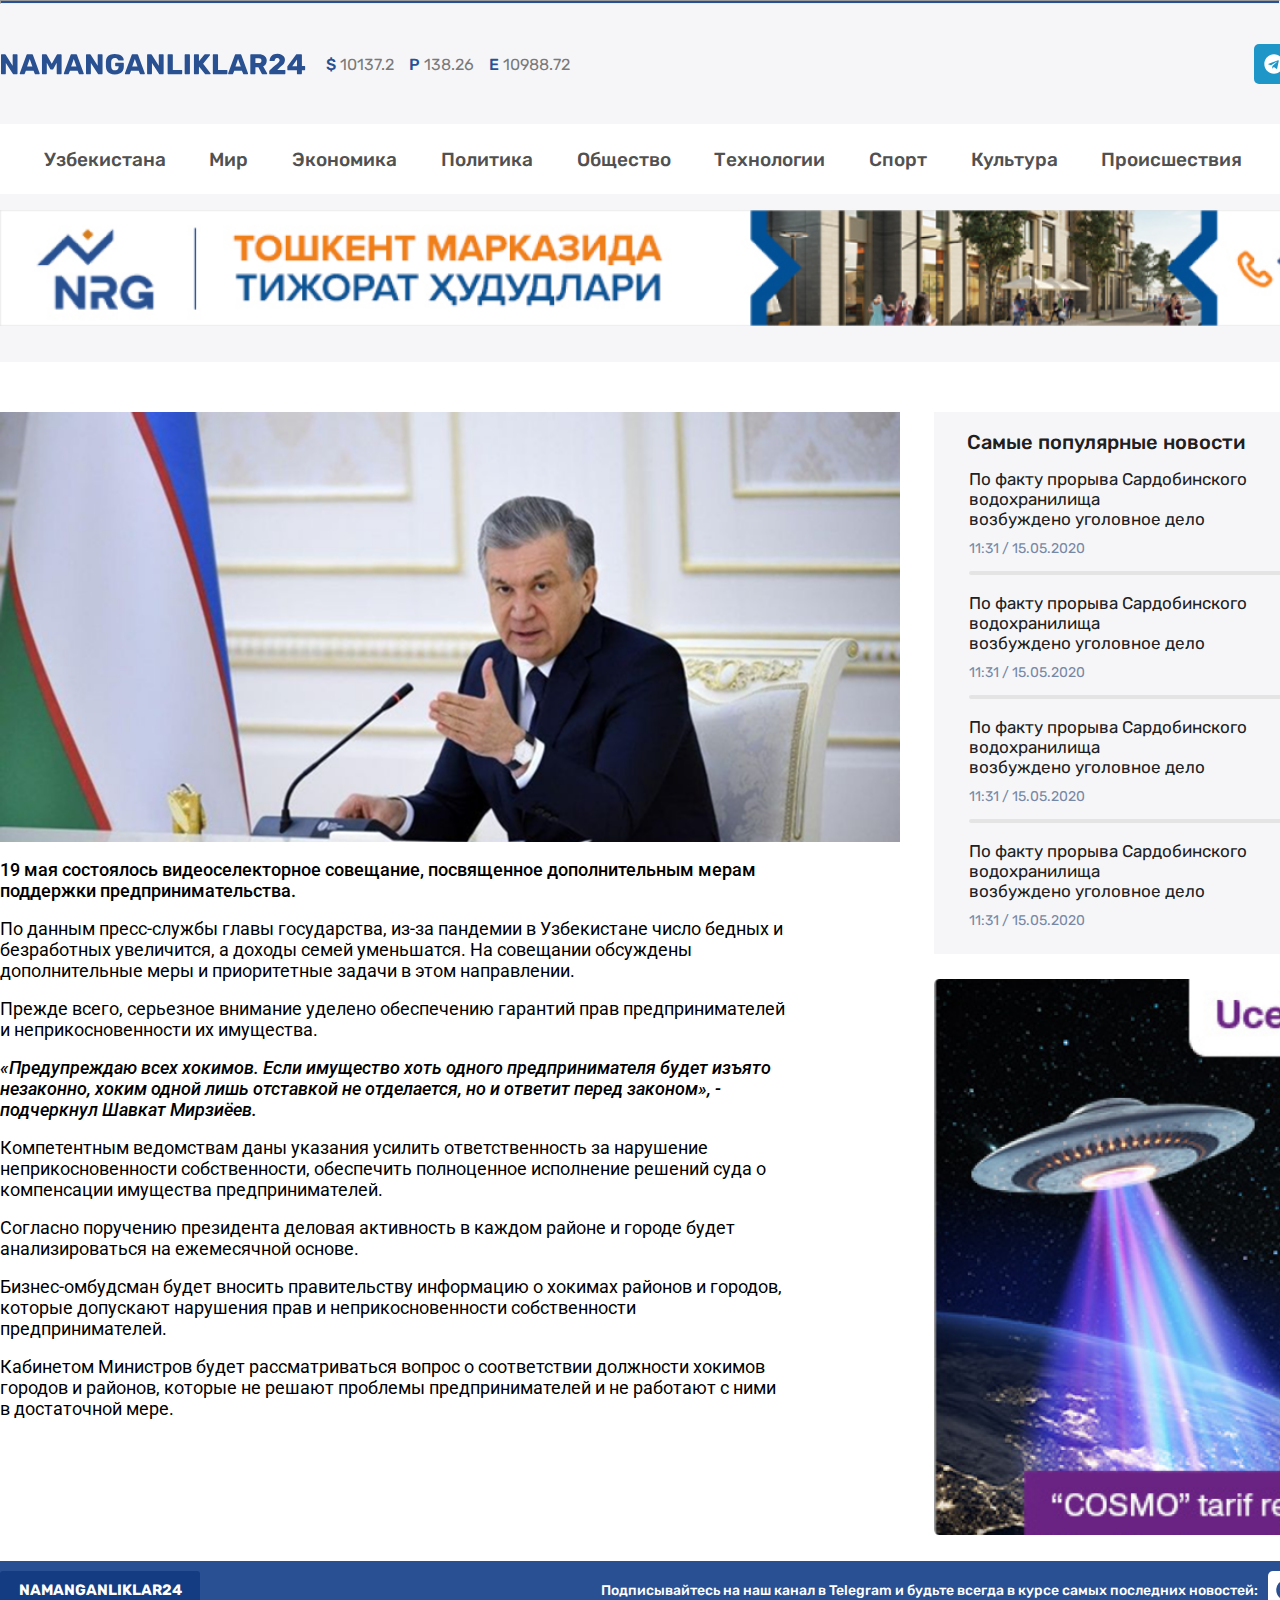
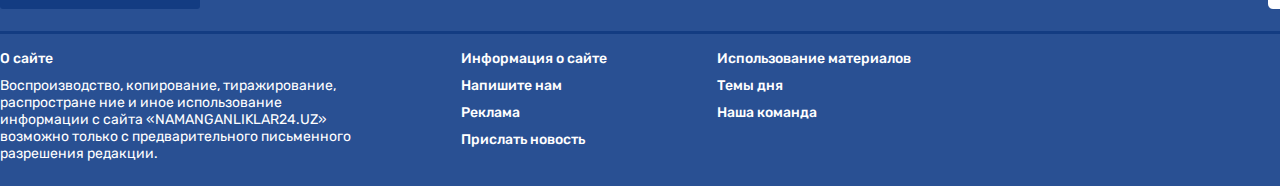
<file: Article/index.html>
<!DOCTYPE html>
<html lang="en">
<head>
    <meta charset="UTF-8">
    <meta name="viewport" content="width=device-width, initial-scale=1.0">
    <title>Article</title>
    <link rel="stylesheet" href="./style.css">
</head>
<body>
    <section class="intro">
      <hr class="hr1" />
      <div class="header">
        <img
          class="logo"
          src="/Home/assets/logo.svg"
          alt="NAMANGANLIKLAR24"
        />

        <div class="rates">
          <span class="rate"> <span class="currency">$</span> 10137.2</span>
          <span class="rate"><span class="currency">P</span> 138.26</span>
          <span class="rate"> <span class="currency">E</span> 10988.72</span>
        </div>

        <button class="tg_btn">
          <img src="/Home/assets/cib_telegram@2x.svg" alt="" />
          <a class="tg_btn_link" href="https://t.me/Vasantino"> Подписаться </a>
        </button>
      </div>

      <div class="options">
          <a class="categories">Узбекистана</a>
          <a class="categories">Мир</a>
          <a class="categories">Экономика</a>
          <a href="/List/index.html" target="_blank" target="_blank" class="categories">Политика</ф>
          <a class="categories">Общество</a>
          <a class="categories">Технологии</a>
          <a class="categories">Спорт</a>
          <a class="categories">Культура</a>
          <a class="categories">Происшествия</a>
          <a class="categories">Туризм</a>
      </div>

      <div class="banner">
        <img
          class="banner_img"
          src="/Home/assets/nrg-banner.png"
          alt=""
        />
      </div>
    </section>

    <section claass="news">
      <div class="container">
        <div class="left_part">
        <img src="/Article/assets/president3.png" alt="">
        <h4 class="left_title">19 мая состоялось видеоселекторное совещание, посвященное дополнительным мерам <br> поддержки предпринимательства.</h4>
        <p class="left_text">
        По данным пресс-службы главы государства, из-за пандемии в Узбекистане число бедных и <br> безработных увеличится, а доходы семей уменьшатся. На совещании обсуждены <br> дополнительные меры и приоритетные задачи в этом направлении.
        </p>
        <p class="left_text">
        Прежде всего, серьезное внимание уделено обеспечению гарантий прав предпринимателей <br> и неприкосновенности их имущества.
        </p>
        <h4 class="left_sbt">
        «Предупреждаю всех хокимов. Если имущество хоть одного предпринимателя будет изъято <br> незаконно, хоким одной лишь отставкой не отделается, но и ответит перед законом», - <br>подчеркнул Шавкат Мирзиёев.
        </h4>

        <p class="left_text">Компетентным ведомствам даны указания усилить ответственность за нарушение <br> неприкосновенности собственности, обеспечить полноценное исполнение решений суда о <br>компенсации имущества предпринимателей.
        </p>

        <p class="left_text">Согласно поручению президента деловая активность в каждом районе и городе будет <br> анализироваться на ежемесячной основе.
        </p>

        <p class="left_text">Бизнес-омбудсман будет вносить правительству информацию о хокимах районов и городов, <br> которые допускают нарушения прав и неприкосновенности собственности <br> предпринимателей.
        </p>

        <p class="left_text">
        Кабинетом Министров будет рассматриваться вопрос о соответствии должности хокимов <br> городов и районов, которые не решают проблемы предпринимателей и не работают с ними <br> в достаточной мере.
       </p>
      </div>

      <div class="latest_news_right">
        <h3 class="popular_news_name">Cамые популярные новости</h3>
        <div class="above_part">

          <div class="sardoba_news">
          <h4 class="popular_news_title">
            По факту прорыва Сардобинского <br />водохранилища <br />
            возбуждено уголовное дело
          </h4>
          <p class="popular_news_sbt">11:31 / 15.05.2020</p>
          </div>

          <hr class="line" />

          <div class="sardoba_news">
          <h4 class="popular_news_title">
            По факту прорыва Сардобинского <br />водохранилища <br />
            возбуждено уголовное дело
          </h4>
          <p class="popular_news_sbt">11:31 / 15.05.2020</p>
          </div>

          <hr class="line" />

          <div class="sardoba_news">
          <h4 class="popular_news_title">
            По факту прорыва Сардобинского <br />водохранилища <br />
            возбуждено уголовное дело
          </h4>
          <p class="popular_news_sbt">11:31 / 15.05.2020</p>
          </div>

          <hr class="line" />

          <div class="sardoba_news">
          <h4 class="popular_news_title">
            По факту прорыва Сардобинского <br />водохранилища <br />
            возбуждено уголовное дело
          </h4>
          <p class="popular_news_sbt">11:31 / 15.05.2020</p>
          </div>
        </div>

        <div class="bottom_part">
          <img class="ucell" src="/Home/assets/Rectangle 41.png" alt="">
        </div>
      </div>
      </div>
    </section>

        <section class="footer">
      <div class="footer_above_part">
        <p class="footer_logo">NAMANGANLIKLAR24</p>

        <div class="footer_above_right">
          <p class="text">Подписывайтесь на наш канал в Telegram и будьте всегда в курсе самых последних новостей:</p>
          <button class="footer_btn"><img src="/Home/assets/cib_telegram.png" alt=""><a class="footer_btn_link" href="https://t.me/Vasantino">Подписаться</a></button>
        </div>
      </div>

      <hr class="hr2">

      <div class="footer_bottom_part">
        <div class="part1">
          <h4 class="info">О сайте</h4>
          <p class="footer_text">Воспроизводство, копирование, тиражирование, <br>распростране ние и иное использование<br> информации с сайта «NAMANGANLIKLAR24.UZ» <br>возможно только с предварительного письменного<br> разрешения редакции.
        </p>
        </div>

        <div class="more_info">
          <ul class="footer_ul">
            <li class="info">Информация о сайте  </li>
            <li class="info">Напишите нам</li>
            <li class="info">Реклама</li>
            <li class="info">Прислать новость</li>
          </ul>
        </div>

        <div class="more_info2">
          <ul class="footer_ul">
            <li class="info">Использование материалов</li>
            <li class="info">Темы дня </li>
            <li class="info">Наша команда</li>
          </ul>
        </div>
        </div>
      </div>
    </section>
</body>
</html>
</file>
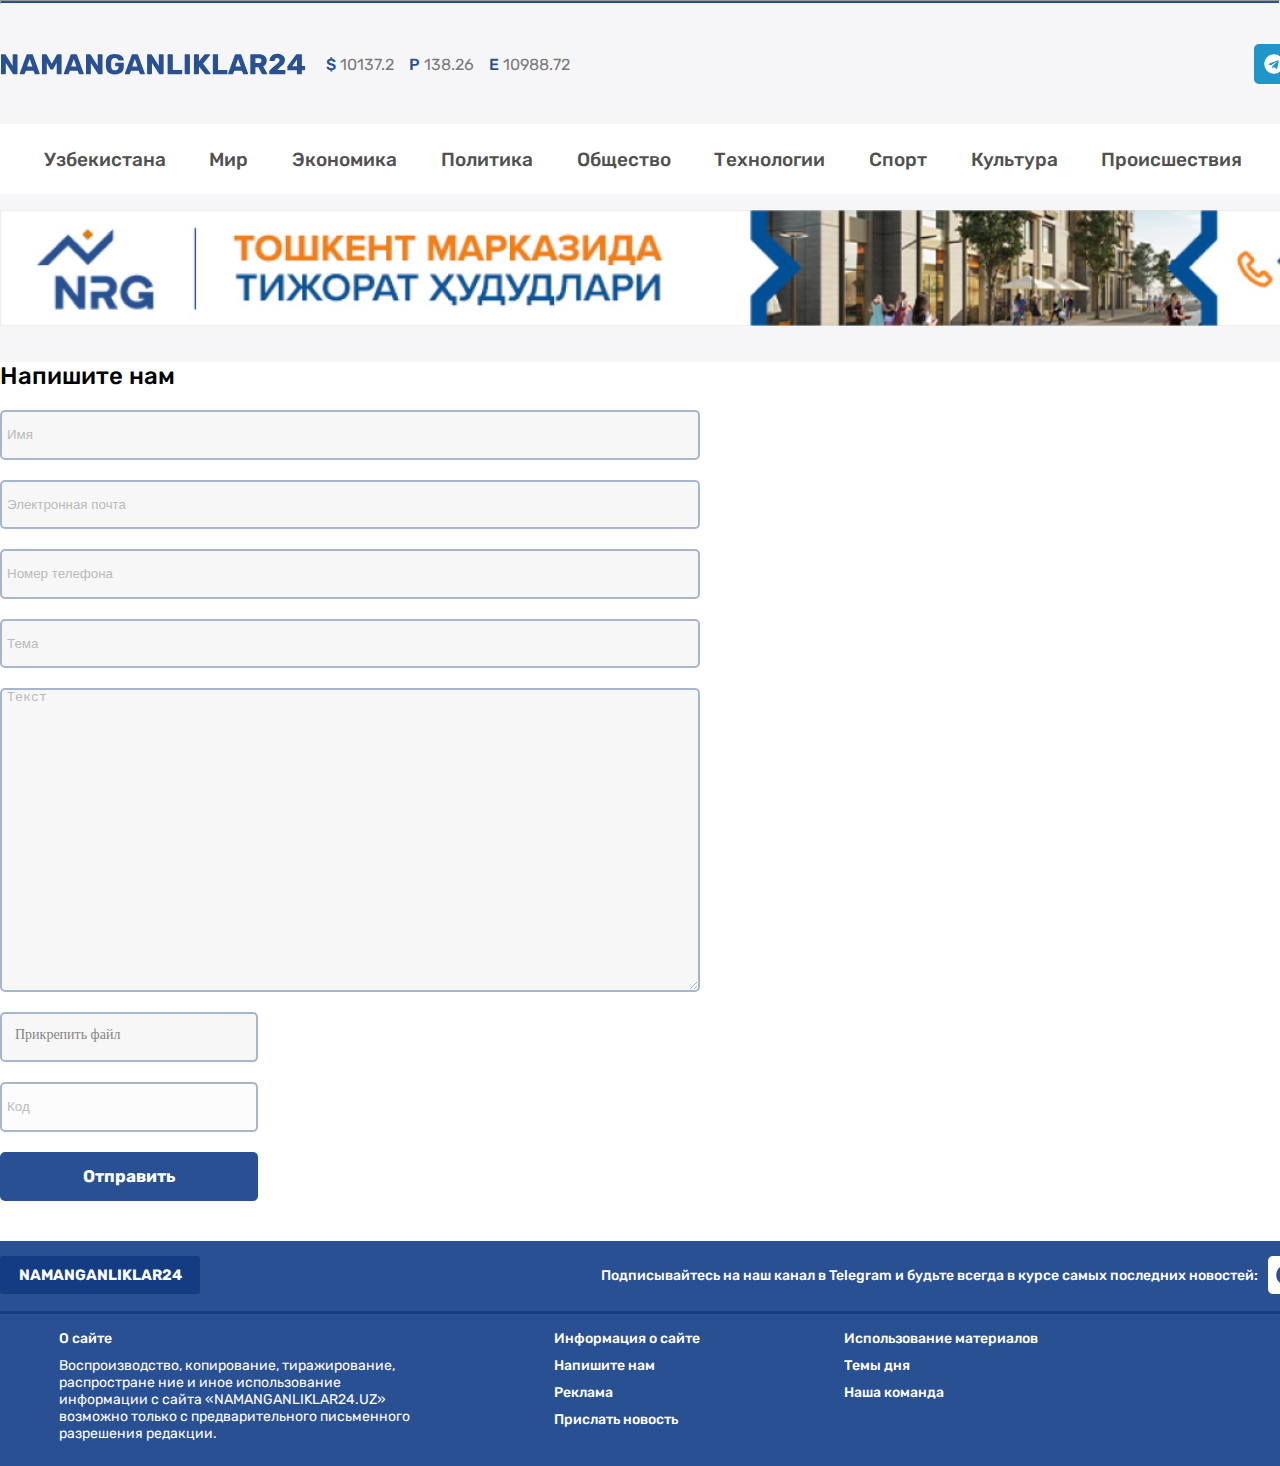
<file: Contact/index.html>
<!DOCTYPE html>
<html lang="en">
  <head>
    <meta charset="UTF-8" />
    <meta name="viewport" content="width=device-width, initial-scale=1.0" />
    <title>Contact</title>
    <link rel="stylesheet" href="./style.css" />
  </head>
  <body>
    <section class="intro">
      <hr class="hr1" />
      <div class="header">
        <img
          class="logo"
          src="/Home/assets/logo.svg"
          alt="NAMANGANLIKLAR24"
        />

        <div class="rates">
          <span class="rate"> <span class="currency">$</span> 10137.2</span>
          <span class="rate"><span class="currency">P</span> 138.26</span>
          <span class="rate"> <span class="currency">E</span> 10988.72</span>
        </div>

        <button class="tg_btn">
          <img src="/Home/assets/cib_telegram@2x.svg" alt="" />
          <a class="tg_btn_link" href="https://t.me/Vasantino"> Подписаться </a>
        </button>
      </div>

      <div class="options">
        <a
          href="/Home/news.html"
          target="_blank"
          class="categories"
          >Узбекистана</a
        >
        <a class="categories">Мир</a>
        <a class="categories">Экономика</a>
        <a class="categories">Политика</a>
        <a class="categories">Общество</a>
        <a class="categories">Технологии</a>
        <a class="categories">Спорт</a>
        <a class="categories">Культура</a>
        <a class="categories">Происшествия</a>
        <a class="categories">Туризм</a>
      </div>

      <div class="banner">
        <img
          class="banner_img"
          src="/Home/assets/nrg-banner.png"
          alt=""
        />
      </div>
    </section>

    <section class="contact">
      <form>
        <p class="contact_title">Напишите нам</p>
        <input class="long_input" type="text" placeholder="Имя" required />
        <input
          class="long_input"
          type="email"
          placeholder="Электронная почта"
          required
        />
        <input
          class="long_input"
          type="tel"
          placeholder="Номер телефона"
          required
        />
        <input class="long_input" type="text" placeholder="Тема" />
        <textarea name="" id="" placeholder="Текст"></textarea>
        <label class="file-upload">
          <input type="file" />
          Прикрепить файл
        </label>

        <input class="code" type="text" placeholder="Код" />
        <button class="form_btn" type="submit">Отправить</button>
      </form>
    </section>

        <section class="footer">
      <div class="footer_above_part">
        <p class="footer_logo">NAMANGANLIKLAR24</p>

        <div class="footer_above_right">
          <p class="text">Подписывайтесь на наш канал в Telegram и будьте всегда в курсе самых последних новостей:</p>
          <button class="footer_btn"><img src="/Home/assets/cib_telegram.png" alt=""><a class="footer_btn_link" href="https://t.me/Vasantino">Подписаться</a></button>
        </div>
      </div>

      <hr class="hr2">

      <div class="footer_bottom_part">
        <div class="part1">
          <h4 class="info">О сайте</h4>
          <p class="footer_text">Воспроизводство, копирование, тиражирование, <br>распростране ние и иное использование<br> информации с сайта «NAMANGANLIKLAR24.UZ» <br>возможно только с предварительного письменного<br> разрешения редакции.
        </p>
        </div>

        <div class="more_info">
          <ul class="footer_ul">
            <li class="info">Информация о сайте  </li>
            <li class="info">Напишите нам</li>
            <li class="info">Реклама</li>
            <li class="info">Прислать новость</li>
          </ul>
        </div>

        <div class="more_info2">
          <ul class="footer_ul">
            <li class="info">Использование материалов</li>
            <li class="info">Темы дня </li>
            <li class="info">Наша команда</li>
          </ul>
        </div>
        </div>
      </div>
    </section>
  </body>
</html>
</file>
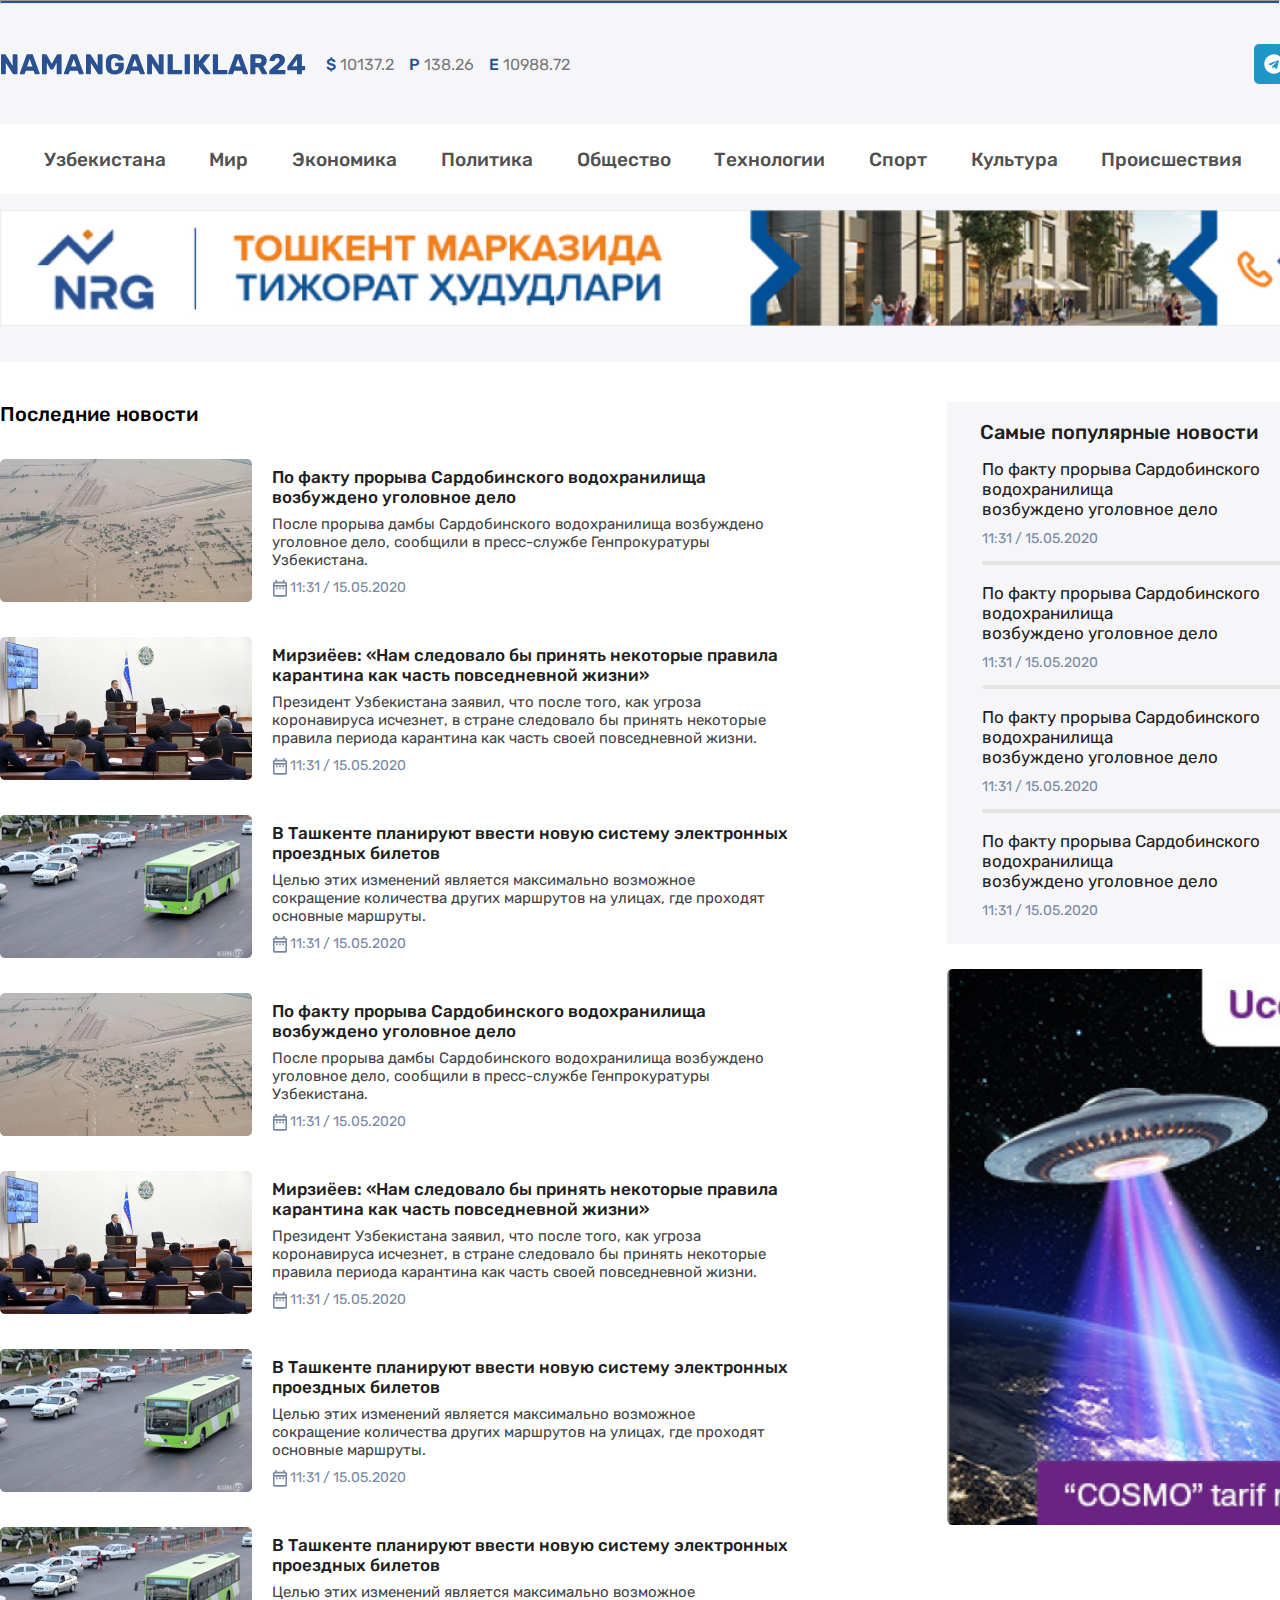
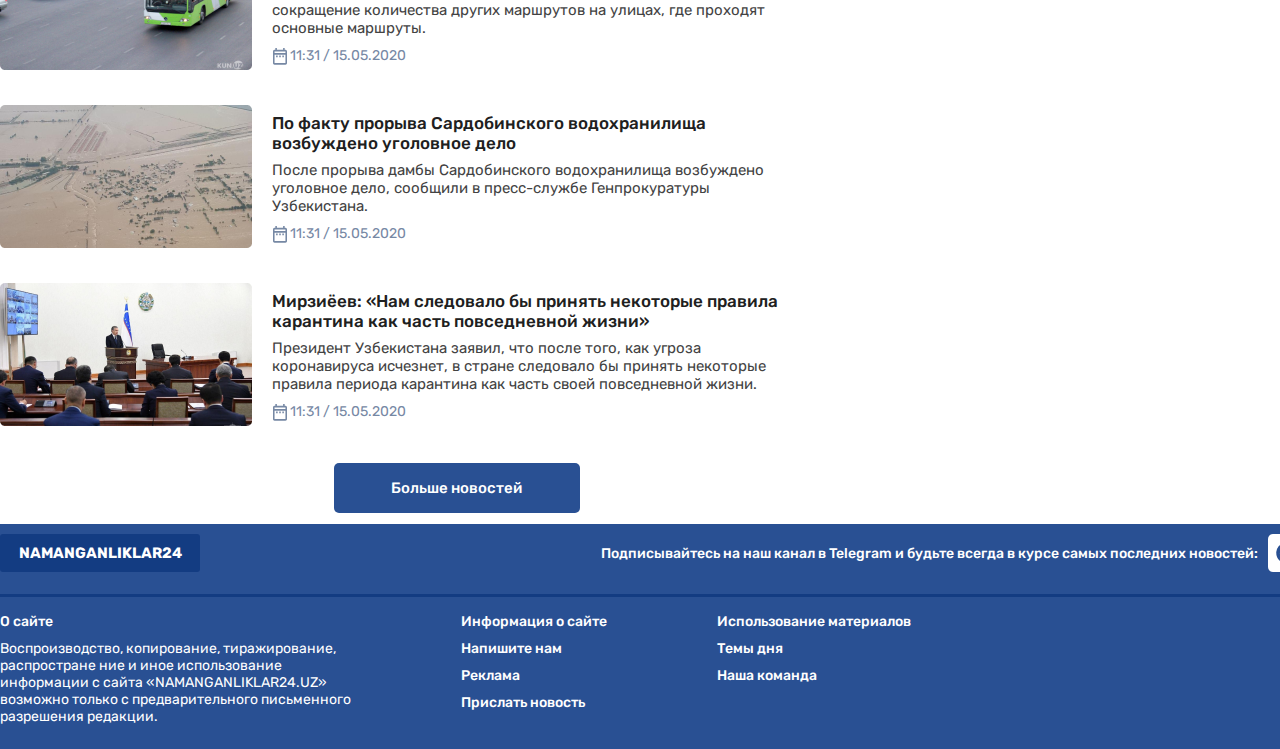
<file: List/index.html>
<!DOCTYPE html>
<html lang="en">
<head>
    <meta charset="UTF-8">
    <meta name="viewport" content="width=device-width, initial-scale=1.0">
    <title>List</title>
    <link rel="stylesheet" href="./style.css">
</head>
<body>
    <section class="intro">
      <hr class="hr1" />
      <div class="header">
        <img
          class="logo"
          src="/Home/assets/logo.svg"
          alt="NAMANGANLIKLAR24"
        />

        <div class="rates">
          <span class="rate"> <span class="currency">$</span> 10137.2</span>
          <span class="rate"><span class="currency">P</span> 138.26</span>
          <span class="rate"> <span class="currency">E</span> 10988.72</span>
        </div>

        <button class="tg_btn">
          <img src="/Home/assets/cib_telegram@2x.svg" alt="" />
          <a class="tg_btn_link" href="https://t.me/Vasantino"> Подписаться </a>
        </button>
      </div>

      <div class="options">
          <a href="./news.html" target="_blank" class="categories">Узбекистана</a>
          <a class="categories">Мир</a>
          <a class="categories">Экономика</a>
          <a class="categories">Политика</a>
          <a class="categories">Общество</a>
          <a class="categories">Технологии</a>
          <a class="categories">Спорт</a>
          <a class="categories">Культура</a>
          <a class="categories">Происшествия</a>
          <a class="categories">Туризм</a>
      </div>

      <div class="banner">
        <img
          class="banner_img"
          src="/Home/assets/nrg-banner.png"
          alt=""
        />
      </div>
    </section>

    <section class="latest_news">
      <div class="latest_news_left">
        <h3 class="latest_news_title">Последние новости</h3>

        <div class="news2">
          <div class="news2_left">
            <img
              class="news2_img"
              src="/Home/assets/desert.png"
              alt=""
            />
          </div>
          <div class="news2_rigth">
            <h4 class="news2_rigth_title">
              По факту прорыва Сардобинского водохранилища <br />
              возбуждено уголовное дело
            </h4>
            <p class="news2_rigth_text">
              После прорыва дамбы Сардобинского водохранилища возбуждено
              <br />уголовное дело, сообщили в пресс-службе Генпрокуратуры
              <br />Узбекистана.
            </p>
            <div class="news2_rigth_sbt">
              <img
                class="date_img"
                src="/Home/assets/date_img.svg"
                alt=""
              />
              <p class="date">11:31 / 15.05.2020</p>
            </div>
          </div>
        </div>

        <div class="news2">
          <div class="news2_left">
            <img
              class="news2_img"
              src="/Home/assets/president2.png"
              alt=""
            />
          </div>
          <div class="news2_rigth">
            <h4 class="news2_rigth_title">
              Мирзиёев: «Нам следовало бы принять некоторые правила <br />
              карантина как часть повседневной жизни»
            </h4>
            <p class="news2_rigth_text">
              Президент Узбекистана заявил, что после того, как угроза
              <br />коронавируса исчезнет, в стране следовало бы принять
              некоторые<br />
              правила периода карантина как часть своей повседневной жизни.
              <br />
            </p>
            <div class="news2_rigth_sbt">
              <img
                class="date_img"
                src="/Home/assets/date_img.svg"
                alt=""
              />
              <p class="date">11:31 / 15.05.2020</p>
            </div>
          </div>
        </div>

        <div class="news2">
          <div class="news2_left">
            <img
              class="news2_img"
              src="/Home/assets/traffic.png"
              alt=""
            />
          </div>
          <div class="news2_rigth">
            <h4 class="news2_rigth_title">
              В Ташкенте планируют ввести новую систему электронных <br />
              проездных билетов
            </h4>
            <p class="news2_rigth_text">
              Целью этих изменений является максимально возможное <br />
              сокращение количества других маршрутов на улицах, где проходят
              <br />основные маршруты.
            </p>
            <div class="news2_rigth_sbt">
              <img
                class="date_img"
                src="/Home/assets/date_img.svg"
                alt=""
              />
              <p class="date">11:31 / 15.05.2020</p>
            </div>
          </div>
        </div>

        <div class="news2">
          <div class="news2_left">
            <img
              class="news2_img"
              src="/Home/assets/desert.png"
              alt=""
            />
          </div>
          <div class="news2_rigth">
            <h4 class="news2_rigth_title">
              По факту прорыва Сардобинского водохранилища <br />
              возбуждено уголовное дело
            </h4>
            <p class="news2_rigth_text">
              После прорыва дамбы Сардобинского водохранилища возбуждено
              <br />уголовное дело, сообщили в пресс-службе Генпрокуратуры
              <br />Узбекистана.
            </p>
            <div class="news2_rigth_sbt">
              <img
                class="date_img"
                src="/Home/assets/date_img.svg"
                alt=""
              />
              <p class="date">11:31 / 15.05.2020</p>
            </div>
          </div>
        </div>

        <div class="news2">
          <div class="news2_left">
            <img
              class="news2_img"
              src="/Home/assets/president2.png"
              alt=""
            />
          </div>
          <div class="news2_rigth">
            <h4 class="news2_rigth_title">
              Мирзиёев: «Нам следовало бы принять некоторые правила <br />
              карантина как часть повседневной жизни»
            </h4>
            <p class="news2_rigth_text">
              Президент Узбекистана заявил, что после того, как угроза
              <br />коронавируса исчезнет, в стране следовало бы принять
              некоторые<br />
              правила периода карантина как часть своей повседневной жизни.
              <br />
            </p>
            <div class="news2_rigth_sbt">
              <img
                class="date_img"
                src="/Home/assets/date_img.svg"
                alt=""
              />
              <p class="date">11:31 / 15.05.2020</p>
            </div>
          </div>
        </div>

        <div class="news2">
          <div class="news2_left">
            <img
              class="news2_img"
              src="/Home/assets/traffic.png"
              alt=""
            />
          </div>
          <div class="news2_rigth">
            <h4 class="news2_rigth_title">
              В Ташкенте планируют ввести новую систему электронных <br />
              проездных билетов
            </h4>
            <p class="news2_rigth_text">
              Целью этих изменений является максимально возможное <br />
              сокращение количества других маршрутов на улицах, где проходят
              <br />основные маршруты.
            </p>
            <div class="news2_rigth_sbt">
              <img
                class="date_img"
                src="/Home/assets/date_img.svg"
                alt=""
              />
              <p class="date">11:31 / 15.05.2020</p>
            </div>
          </div>
        </div>

        <div class="news2">
          <div class="news2_left">
            <img
              class="news2_img"
              src="/Home/assets/traffic.png"
              alt=""
            />
          </div>
          <div class="news2_rigth">
            <h4 class="news2_rigth_title">
              В Ташкенте планируют ввести новую систему электронных <br />
              проездных билетов
            </h4>
            <p class="news2_rigth_text">
              Целью этих изменений является максимально возможное <br />
              сокращение количества других маршрутов на улицах, где проходят
              <br />основные маршруты.
            </p>
            <div class="news2_rigth_sbt">
              <img
                class="date_img"
                src="/Home/assets/date_img.svg"
                alt=""
              />
              <p class="date">11:31 / 15.05.2020</p>
            </div>
          </div>
        </div>

        <div class="news2">
          <div class="news2_left">
            <img
              class="news2_img"
              src="/Home/assets/desert.png"
              alt=""
            />
          </div>
          <div class="news2_rigth">
            <h4 class="news2_rigth_title">
              По факту прорыва Сардобинского водохранилища <br />
              возбуждено уголовное дело
            </h4>
            <p class="news2_rigth_text">
              После прорыва дамбы Сардобинского водохранилища возбуждено
              <br />уголовное дело, сообщили в пресс-службе Генпрокуратуры
              <br />Узбекистана.
            </p>
            <div class="news2_rigth_sbt">
              <img
                class="date_img"
                src="/Home/assets/date_img.svg"
                alt=""
              />
              <p class="date">11:31 / 15.05.2020</p>
            </div>
          </div>
        </div>

        <div class="news2">
          <div class="news2_left">
            <img
              class="news2_img"
              src="/Home/assets/president2.png"
              alt=""
            />
          </div>
          <div class="news2_rigth">
            <h4 class="news2_rigth_title">
              Мирзиёев: «Нам следовало бы принять некоторые правила <br />
              карантина как часть повседневной жизни»
            </h4>
            <p class="news2_rigth_text">
              Президент Узбекистана заявил, что после того, как угроза
              <br />коронавируса исчезнет, в стране следовало бы принять
              некоторые<br />
              правила периода карантина как часть своей повседневной жизни.
              <br />
            </p>
            <div class="news2_rigth_sbt">
              <img
                class="date_img"
                src="/Home/assets/date_img.svg"
                alt=""
              />
              <p class="date">11:31 / 15.05.2020</p>
            </div>
          </div>
        </div>

        <button class="news2_btn">
          <a class="news2_btn_linl" href="https://t.me/uzmdk"
            >Больше новостей</a
          >
        </button>
      </div>

      <div class="latest_news_right">
        <h3 class="popular_news_name">Cамые популярные новости</h3>
        <div class="above_part">

          <div class="sardoba_news">
          <h4 class="popular_news_title">
            По факту прорыва Сардобинского <br />водохранилища <br />
            возбуждено уголовное дело
          </h4>
          <p class="popular_news_sbt">11:31 / 15.05.2020</p>
          </div>

          <hr class="line" />

          <div class="sardoba_news">
          <h4 class="popular_news_title">
            По факту прорыва Сардобинского <br />водохранилища <br />
            возбуждено уголовное дело
          </h4>
          <p class="popular_news_sbt">11:31 / 15.05.2020</p>
          </div>

          <hr class="line" />

          <div class="sardoba_news">
          <h4 class="popular_news_title">
            По факту прорыва Сардобинского <br />водохранилища <br />
            возбуждено уголовное дело
          </h4>
          <p class="popular_news_sbt">11:31 / 15.05.2020</p>
          </div>

          <hr class="line" />

          <div class="sardoba_news">
          <h4 class="popular_news_title">
            По факту прорыва Сардобинского <br />водохранилища <br />
            возбуждено уголовное дело
          </h4>
          <p class="popular_news_sbt">11:31 / 15.05.2020</p>
          </div>
        </div>

        <div class="bottom_part">
          <img class="ucell" src="/Home/assets/Rectangle 41.png" alt="">
        </div>
      </div>
    </section>

    <section class="footer">
      <div class="footer_above_part">
        <p class="footer_logo">NAMANGANLIKLAR24</p>

        <div class="footer_above_right">
          <p class="text">Подписывайтесь на наш канал в Telegram и будьте всегда в курсе самых последних новостей:</p>
          <button class="footer_btn"><img src="/Home/assets/cib_telegram.png" alt=""><a class="footer_btn_link" href="https://t.me/Vasantino">Подписаться</a></button>
        </div>
      </div>

      <hr class="hr2">

      <div class="footer_bottom_part">
        <div class="part1">
          <h4 class="info">О сайте</h4>
          <p class="footer_text">Воспроизводство, копирование, тиражирование, <br>распростране ние и иное использование<br> информации с сайта «NAMANGANLIKLAR24.UZ» <br>возможно только с предварительного письменного<br> разрешения редакции.
        </p>
        </div>

        <div class="more_info">
          <ul class="footer_ul">
            <li class="info">Информация о сайте  </li>
            <li class="info">Напишите нам</li>
            <li class="info">Реклама</li>
            <li class="info">Прислать новость</li>
          </ul>
        </div>

        <div class="more_info2">
          <ul class="footer_ul">
            <li class="info">Использование материалов</li>
            <li class="info">Темы дня </li>
            <li class="info">Наша команда</li>
          </ul>
        </div>
        </div>
      </div>
    </section>

</body>
</html>
</file>
<file: Article/style.css>
@import url("https://fonts.googleapis.com/css2?family=Rubik:ital,wght@0,300..900;1,300..900&display=swap");
@import url('https://fonts.googleapis.com/css2?family=Roboto:ital,wght@0,100..900;1,100..900&family=Rubik:ital,wght@0,300..900;1,300..900&display=swap');

* {
  margin: 0;
  padding: 0;
  box-sizing: border-box;
}

.intro {
  width: 100%;
  height: 362px;
  background-color: #f6f6f9;
}

.hr1 {
  width: 100%;
  height: 4px;
  background-color: #295093;
}

.header {
  display: flex;
  align-items: center;
  width: 1400px;
  margin: auto;

  margin-top: 40px;
}

.logo {
  width: 306px;
  height: 33px;

  margin-right: 20px;
}

.rates {
  display: flex;
  gap: 15px;
  font-size: 14px;
  color: #1d3b7c;
  margin-right: auto;
}

.rate {
  font-family: "Rubik";
  font-style: normal;
  font-weight: 400;
  font-size: 16px;
  line-height: 19px;

  color: #7a7a7a;
}

.currency {
  font-family: "Rubik";
  font-style: normal;
  font-weight: 500;
  font-size: 16px;
  line-height: 19px;

  color: #285193;
}

.tg_btn {
  display: flex;
  justify-content: center;
  align-items: center;
  gap: 3px;
  width: 146px;
  height: 40px;
  background: linear-gradient(90deg, #1e96c8 15.07%, #37aee2 85.96%);
  border-radius: 5px;
  border: none;
}

.tg_btn_link {
  text-decoration: none;
  font-family: "Rubik";
  font-style: normal;
  font-weight: 500;
  font-size: 16px;
  line-height: 19px;

  color: #ffffff;
}

.options {
  width: 1400px;
  height: 70px;
  margin: auto;
  background-color: #fff;
  margin-top: 40px;
  display: flex;
  align-items: center;
  justify-content: space-evenly;
}

.categories {
  text-decoration: none;
  font-family: "Rubik";
  font-style: normal;
  font-weight: 500;
  font-size: 19px;
  line-height: 23px;
  color: #515151;
}

.categories:hover{
  color:#000000;
}

.banner {
  width: 1400px;
  margin: auto;
  margin-top: 16px;
}

.banner_img {
  width: 1400px;
}


.container{
    margin: auto;
  width: 1400px;
  height: 1109px;
  display: flex;
  margin-top: 50px;
}

.left_part{
  width: 900px;
  height: 1040px;
  display: flex;
  flex-direction: column;
  gap: 17px;
}

.left_title{
font-family: 'Roboto';
font-style: normal;
font-weight: 500;
font-size: 18px;
line-height: 21px;
color: #000000;
}

.left_text{

font-family: 'Roboto';
font-style: normal;
font-weight: 400;
font-size: 18px;
line-height: 21px;
color: #000000;
}

.left_sbt{
font-family: 'Roboto';
font-style: italic;
font-weight: 500;
font-size: 18px;
line-height: 21px;
color: #000000;
}

.news2_btn:hover {
  background-color: #000000;
}

.latest_news_right {
  width: 450px;
  height: 542px;

  display: flex;
  flex-direction: column;
  background-color: #f6f6f9;
  margin-left: 34px;
}

.popular_news_name {
  font-family: "Rubik";
  font-style: normal;
  font-weight: 500;
  font-size: 20px;
  line-height: 24px;
  color: #202020;
}

.popular_news_title {
  font-family: "Rubik";
  font-style: normal;
  font-weight: 400;
  font-size: 17px;
  line-height: 20px;
  color: #202020;
  margin-top: 6px;
}

.popular_news_sbt {
  margin-top: 11px;
  font-family: "Rubik";
  font-style: normal;
  font-weight: 400;
  font-size: 14px;
  line-height: 17px;
  color: #7688a4;
}

.popular_news_name {
  margin-top: 18px;
  margin-bottom: 9px;
  margin-left: 33px;
}

.line {
  width: 380px;
  height: 4px;
  margin: auto;
  background-color: #e4e4e4;
  border-radius: 3px;
  border: none;
  margin-top: 14px;
  margin-bottom: 18px;
}

.sardoba_news {
  margin-left: 35px;
}

.bottom_part {
  width: 450px;
  height: 556px;

  margin-top: 50px;
}

.ucell {
  width: 450px;
  height: 556px;
}

.footer {
  width: 100%;
  height: 225px;
  margin-top: 40px;
  background-color: #295093;
}

.footer__container{
  width: 1400px;
  height: 194px;
}

.footer_above_part {
  width: 1400px;
  height: 40px;
  margin: auto;
  display: flex;
  justify-content: space-between;
  align-items: center;
  padding-top: 18px;
}

.footer_logo {
  width: 200px;
  height: 38px;
  background-color: #133c82;
  text-align: center;
  padding-top: 10px;
  border-radius: 3px;
  font-family: "Rubik";
  font-style: normal;
  font-weight: 700;
  font-size: 15px;
  line-height: 19px;
  color: #ffffff;
}

.footer_above_right {
  display: flex;
  align-items: center;
}

.footer_btn {
  width: 132px;
  height: 38px;
  display: flex;
  align-items: center;
  justify-content: space-evenly;
  background-color: white;
  border-radius: 5px;
  border: none;
}

.footer_btn_link {
  text-decoration: none;
  font-family: "Rubik";
  font-style: normal;
  font-weight: 500;
  font-size: 14px;
  line-height: 17px;
  color: #295093;
}

.text {
  font-family: "Rubik";
  font-style: normal;
  font-weight: 500;
  font-size: 14px;
  line-height: 17px;
  color: #ffffff;
  margin-right: 10px;
}

.hr2 {
  width: 1400px;
  height: 3px;
  border: none;
  background-color: #133c82;
  margin: auto;
  margin-top: 30px;
}

.footer_bottom_part {
  width: 1400px;
  height: 121px;
  display: flex;
  gap: 110px;
  margin: 16px auto;

}

.footer_ul {
  list-style: none;
}

.footer_text {
  font-family: "Rubik";
  font-style: normal;
  font-weight: 400;
  font-size: 14px;
  line-height: 17px;
  color: #ffffff;
}

.info {
  font-family: "Rubik";
  font-style: normal;
  font-weight: 500;
  font-size: 14px;
  line-height: 17px;
  color: #ffffff;
  margin-bottom: 10px;
}
</file>
<file: Contact/style.css>
@import url("https://fonts.googleapis.com/css2?family=Rubik:ital,wght@0,300..900;1,300..900&display=swap");

* {
  margin: 0;
  padding: 0;
  box-sizing: border-box;
}

.intro {
  width: 100%;
  height: 362px;
  background-color: #f6f6f9;
}

.hr1 {
  width: 100%;
  height: 4px;
  background-color: #295093;
}

.header {
  display: flex;
  align-items: center;
  width: 1400px;
  margin: auto;

  margin-top: 40px;
}

.logo {
  width: 306px;
  height: 33px;

  margin-right: 20px;
}

.rates {
  display: flex;
  gap: 15px;
  font-size: 14px;
  color: #1d3b7c;
  margin-right: auto;
}

.rate {
  font-family: "Rubik";
  font-style: normal;
  font-weight: 400;
  font-size: 16px;
  line-height: 19px;

  color: #7a7a7a;
}

.currency {
  font-family: "Rubik";
  font-style: normal;
  font-weight: 500;
  font-size: 16px;
  line-height: 19px;

  color: #285193;
}

.tg_btn {
  display: flex;
  justify-content: center;
  align-items: center;
  gap: 3px;
  width: 146px;
  height: 40px;
  background: linear-gradient(90deg, #1e96c8 15.07%, #37aee2 85.96%);
  border-radius: 5px;
  border: none;
}

.tg_btn_link {
  text-decoration: none;
  font-family: "Rubik";
  font-style: normal;
  font-weight: 500;
  font-size: 16px;
  line-height: 19px;

  color: #ffffff;
}

.options {
  width: 1400px;
  height: 70px;
  margin: auto;
  background-color: #fff;
  margin-top: 40px;
  display: flex;
  align-items: center;
  justify-content: space-evenly;
}

.categories {
  text-decoration: none;
  font-family: "Rubik";
  font-style: normal;
  font-weight: 500;
  font-size: 19px;
  line-height: 23px;
  color: #515151;
}

.categories:hover{
  color:#000000;
}

.banner {
  width: 1400px;
  margin: auto;
  margin-top: 16px;
}

.banner_img {
  width: 1400px;
}

.contact{
  width: 1400px;

  margin: auto;
}

form{

    display: flex;
    flex-direction: column;
    width: 703px;
    height: 839px;
}

.contact_title{

font-family: 'Rubik';
font-style: normal;
font-weight: 500;
font-size: 24px;
line-height: 28px;

color: #000000;
}

.long_input{
  width: 700px;
  height: 50px;
  margin-top: 20px;
background: #F1F1F1;
opacity: 0.5;
border: 2px solid #516d9c;
border-radius: 5px;
padding-left: 5px;
}

.file-upload {
  display: inline-block;
  padding: 13px;
  border: 1px solid #ccc;
  border-radius: 4px;
  cursor: pointer;
  margin-top: 20px;
  width: 258px;
  height: 50px;
  font-size: 14px;
  background: #F1F1F1;
opacity: 0.5;
border: 2px solid #516d9c;
border-radius: 5px;
}

.file-upload input {
  display: none;
}


.code{
  margin-top: 20px;
    width: 258px;
  height: 50px;
padding-left: 5px;
background: #FBFBFB;
opacity: 0.5;
border: 2px solid #516d9c;
border-radius: 5px;

}

textarea{

background: #F1F1F1;
opacity: 0.5;
border: 2px solid #516d9c;
border-radius: 5px;
padding-left: 5px;
  width: 700px;
  height: 307px;
  margin-top: 20px;
}


.form_btn{
  width: 258px;
  height: 50px;
  margin-top: 20px;

background: #295093;
border: 2px solid rgba(40, 81, 147, 0.54);
border-radius: 5px;
border: none;

font-family: 'Rubik';
font-style: normal;
font-weight: 700;
font-size: 17px;
line-height: 21px;

color: #FFFFFF;

}

.footer {
  width: 100%;
  height: 225px;

  margin: auto;
  margin-top: 40px;
  background-color: #295093;
}

.footer_above_part {
  width: 1400px;
  height: 40px;
  margin: auto;
  display: flex;
  justify-content: space-between;
  align-items: center;
  padding-top: 28px;
}

.footer_logo {
  width: 200px;
  height: 38px;
  background-color: #133c82;
  text-align: center;
  padding-top: 10px;
  border-radius: 3px;
  font-family: "Rubik";
  font-style: normal;
  font-weight: 700;
  font-size: 15px;
  line-height: 19px;
  color: #ffffff;
}

.footer_above_right {
  display: flex;
  align-items: center;
}

.footer_btn {
  width: 132px;
  height: 38px;
  display: flex;
  align-items: center;
  justify-content: space-evenly;
  background-color: white;
  border-radius: 5px;
  border: none;
}

.footer_btn_link {
  text-decoration: none;
  font-family: "Rubik";
  font-style: normal;
  font-weight: 500;
  font-size: 14px;
  line-height: 17px;
  color: #295093;
}

.text {
  font-family: "Rubik";
  font-style: normal;
  font-weight: 500;
  font-size: 14px;
  line-height: 17px;
  color: #ffffff;
  margin-right: 10px;
}

.hr2 {
  width: 1400px;
  height: 3px;
  border: none;
  background-color: #133c82;
  margin: auto;
  margin-top: 30px;
}

.footer_bottom_part {
  width: 979px;
  height: 121px;
  display: flex;
  justify-content: space-between;
  margin-left: 59px;
  margin-top: 16px;
}

.footer_ul {
  list-style: none;
}

.footer_text {
  font-family: "Rubik";
  font-style: normal;
  font-weight: 400;
  font-size: 14px;
  line-height: 17px;

  color: #ffffff;
}

.info {
  font-family: "Rubik";
  font-style: normal;
  font-weight: 500;
  font-size: 14px;
  line-height: 17px;

  color: #ffffff;
  margin-bottom: 10px;
}
</file>
<file: List/style.css>
@import url("https://fonts.googleapis.com/css2?family=Rubik:ital,wght@0,300..900;1,300..900&display=swap");

* {
  margin: 0;
  padding: 0;
  box-sizing: border-box;
}

.intro {
  width: 100%;
  height: 362px;
  background-color: #f6f6f9;
}

.hr1 {
  width: 100%;
  height: 4px;
  background-color: #295093;
}

.header {
  display: flex;
  align-items: center;
  width: 1400px;
  margin: auto;

  margin-top: 40px;
}

.logo {
  width: 306px;
  height: 33px;

  margin-right: 20px;
}

.rates {
  display: flex;
  gap: 15px;
  font-size: 14px;
  color: #1d3b7c;
  margin-right: auto;
}

.rate {
  font-family: "Rubik";
  font-style: normal;
  font-weight: 400;
  font-size: 16px;
  line-height: 19px;

  color: #7a7a7a;
}

.currency {
  font-family: "Rubik";
  font-style: normal;
  font-weight: 500;
  font-size: 16px;
  line-height: 19px;

  color: #285193;
}

.tg_btn {
  display: flex;
  justify-content: center;
  align-items: center;
  gap: 3px;
  width: 146px;
  height: 40px;
  background: linear-gradient(90deg, #1e96c8 15.07%, #37aee2 85.96%);
  border-radius: 5px;
  border: none;
}

.tg_btn_link {
  text-decoration: none;
  font-family: "Rubik";
  font-style: normal;
  font-weight: 500;
  font-size: 16px;
  line-height: 19px;

  color: #ffffff;
}

.options {
  width: 1400px;
  height: 70px;
  margin: auto;
  background-color: #fff;
  margin-top: 40px;
  display: flex;
  align-items: center;
  justify-content: space-evenly;
}

.categories {
  text-decoration: none;
  font-family: "Rubik";
  font-style: normal;
  font-weight: 500;
  font-size: 19px;
  line-height: 23px;
  color: #515151;
}

.categories:hover{
    color: #000
}

.banner {
  width: 1400px;
  margin: auto;
  margin-top: 16px;
}

.banner_img {
  width: 1400px;
}

.latest_news {
  width: 1400px;
  height: 1572px;

  margin: auto;
  margin-top: 40px;
  display: flex;
}

.latest_news_left {
  display: flex;
  flex-direction: column;
  gap: 20px;
  width: 913px;
  height: 1572px;
}

.latest_news_title {
  font-family: "Rubik";
  font-style: normal;
  font-weight: 500;
  font-size: 20px;
  line-height: 24px;

  color: #000000;
}

.news2 {
  display: flex;
  align-items: center;
  width: 913px;
  height: 143px;

  margin-top: 15px;
}

.news2_rigth {
  margin-left: 20px;
}

.news2_rigth_title {
  font-family: "Rubik";
  font-style: normal;
  font-weight: 500;
  font-size: 17px;
  line-height: 20px;
  color: #202020;
}

.news2_rigth_text {
  margin-top: 8px;
  font-family: "Rubik";
  font-style: normal;
  font-weight: 400;
  font-size: 15px;
  line-height: 18px;
  color: #434343;
}

.news2_rigth_sbt {
  display: flex;
  margin-top: 10px;
}

.date {
  font-family: "Rubik";
  font-style: normal;
  font-weight: 400;
  font-size: 14px;
  line-height: 17px;
  color: #7688a4;
}

.news2_btn {
  width: 246px;

  margin: auto;
  background: #295093;
  border-radius: 5px;
  border: none;
  margin-top: 15px;
  padding: 15px;
}

.news2_btn_linl {
  text-decoration: none;
  font-family: "Rubik";
  font-style: normal;
  font-weight: 500;
  font-size: 15px;
  line-height: 20px;
  color: #ffffff;
}

.news2_btn:hover {
  background-color: #000000;
}

.latest_news_right {
  width: 450px;
  height: 542px;

  display: flex;
  flex-direction: column;
  background-color: #f6f6f9;
  margin-left: 34px;
}

.popular_news_name {
  font-family: "Rubik";
  font-style: normal;
  font-weight: 500;
  font-size: 20px;
  line-height: 24px;
  color: #202020;
}

.popular_news_title {
  font-family: "Rubik";
  font-style: normal;
  font-weight: 400;
  font-size: 17px;
  line-height: 20px;
  color: #202020;
  margin-top: 6px;
}

.popular_news_sbt {
  margin-top: 11px;
  font-family: "Rubik";
  font-style: normal;
  font-weight: 400;
  font-size: 14px;
  line-height: 17px;
  color: #7688a4;
}

.popular_news_name {
  margin-top: 18px;
  margin-bottom: 9px;
  margin-left: 33px;
}

.line {
  width: 380px;
  height: 4px;
  margin: auto;
  background-color: #e4e4e4;
  border-radius: 3px;
  border: none;
  margin-top: 14px;
  margin-bottom: 18px;
}

.sardoba_news {
  margin-left: 35px;
}

.bottom_part {
  width: 450px;
  height: 556px;

  margin-top: 50px;
}

.ucell {
  width: 450px;
  height: 556px;
}

.footer {
  width: 100%;
  height: 225px;
  margin-top: 150px;
  background-color: #295093;
}

.footer__container{
  width: 1400px;
  height: 194px;
}

.footer_above_part {
  width: 1400px;
  height: 40px;
  margin: auto;
  display: flex;
  justify-content: space-between;
  align-items: center;
  padding-top: 18px;
}

.footer_logo {
  width: 200px;
  height: 38px;
  background-color: #133c82;
  text-align: center;
  padding-top: 10px;
  border-radius: 3px;
  font-family: "Rubik";
  font-style: normal;
  font-weight: 700;
  font-size: 15px;
  line-height: 19px;
  color: #ffffff;
}

.footer_above_right {
  display: flex;
  align-items: center;
}

.footer_btn {
  width: 132px;
  height: 38px;
  display: flex;
  align-items: center;
  justify-content: space-evenly;
  background-color: white;
  border-radius: 5px;
  border: none;
}

.footer_btn_link {
  text-decoration: none;
  font-family: "Rubik";
  font-style: normal;
  font-weight: 500;
  font-size: 14px;
  line-height: 17px;
  color: #295093;
}

.text {
  font-family: "Rubik";
  font-style: normal;
  font-weight: 500;
  font-size: 14px;
  line-height: 17px;
  color: #ffffff;
  margin-right: 10px;
}

.hr2 {
  width: 1400px;
  height: 3px;
  border: none;
  background-color: #133c82;
  margin: auto;
  margin-top: 30px;
}

.footer_bottom_part {
  width: 1400px;
  height: 121px;
  display: flex;
  gap: 110px;
  margin: 16px auto;

}

.footer_ul {
  list-style: none;
}

.footer_text {
  font-family: "Rubik";
  font-style: normal;
  font-weight: 400;
  font-size: 14px;
  line-height: 17px;
  color: #ffffff;
}

.info {
  font-family: "Rubik";
  font-style: normal;
  font-weight: 500;
  font-size: 14px;
  line-height: 17px;
  color: #ffffff;
  margin-bottom: 10px;
}
</file>
